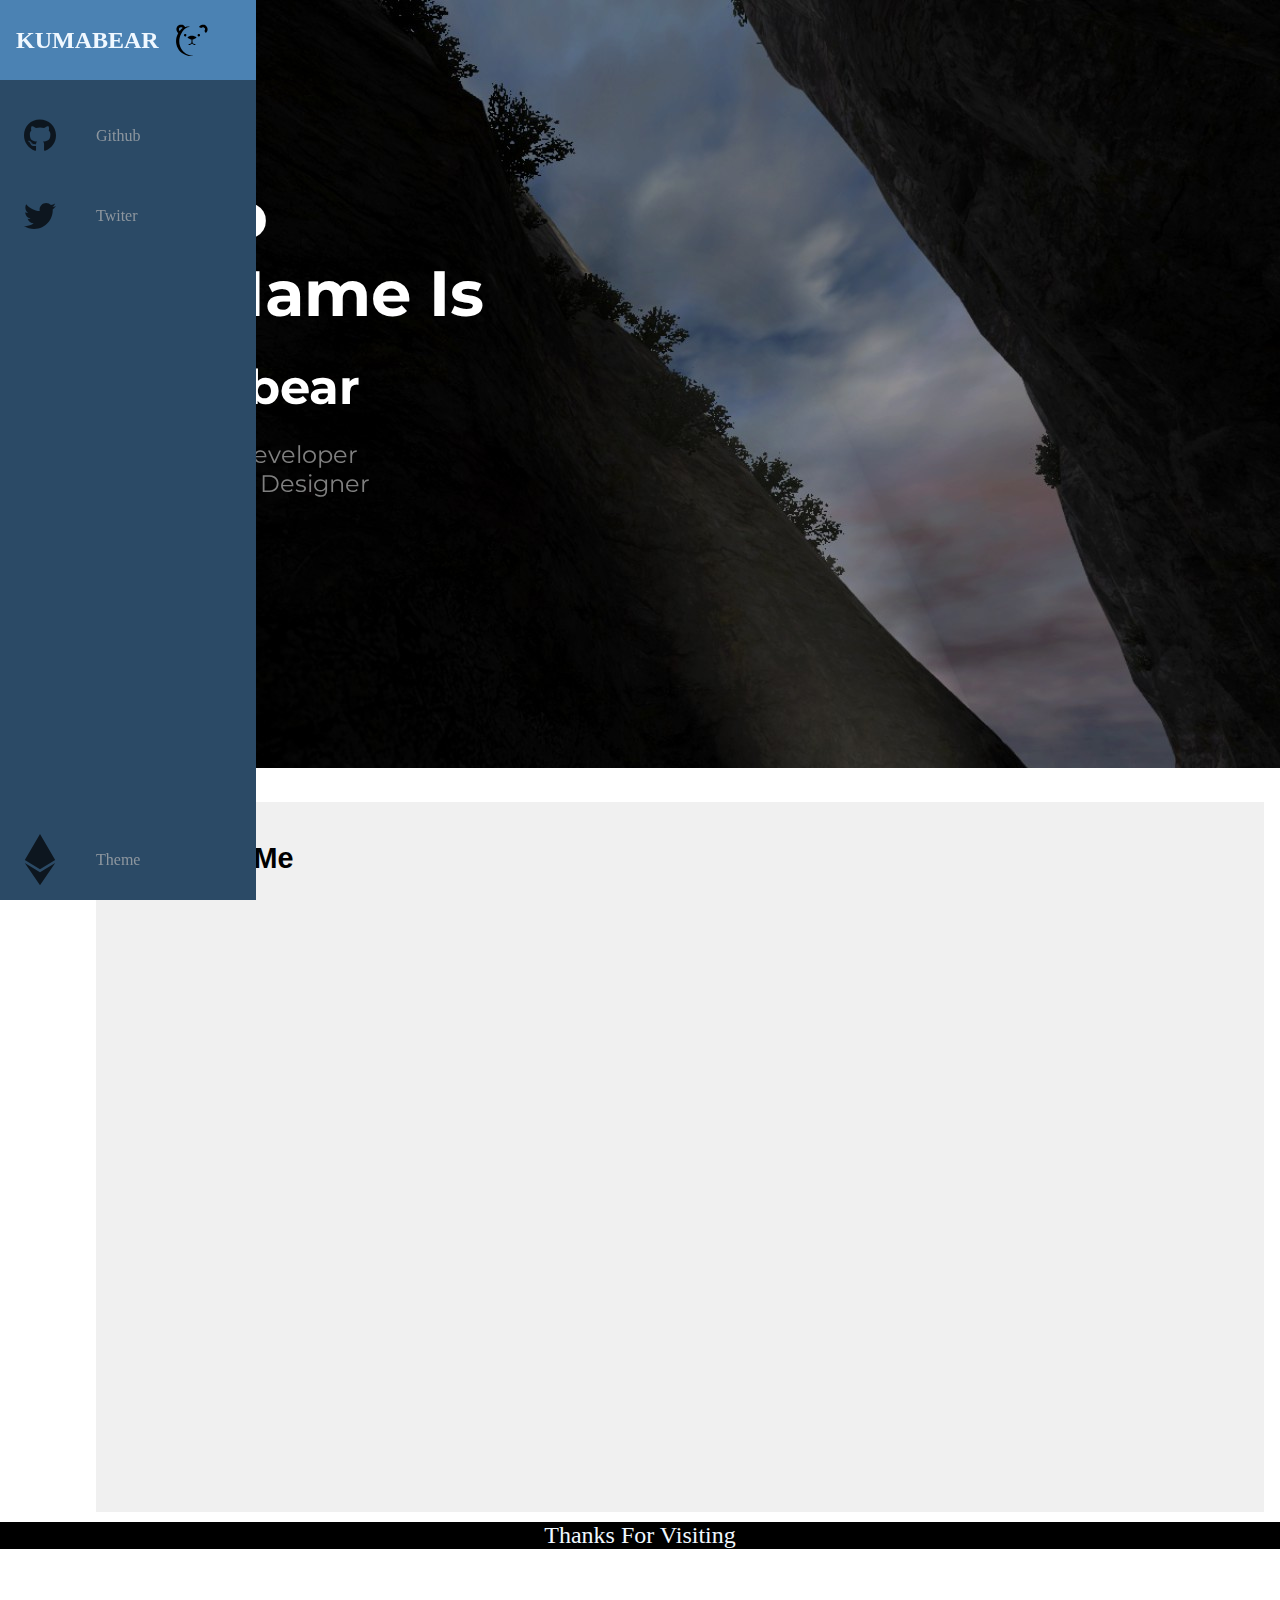
<file: index.html>
<!DOCTYPE html>
<html lang="en">
<head>
    <meta charset="UTF-8">
    <meta http-equiv="X-UA-Compatible" content="IE=edge">
    <meta name="viewport" content="width=device-width, initial-scale=1.0">
    <link rel="preconnect" href="https://fonts.googleapis.com">
    <link rel="preconnect" href="https://fonts.gstatic.com" crossorigin>
    <link href="https://fonts.googleapis.com/css2?family=Montserrat:wght@600&display=swap" rel="stylesheet">
    <link rel="stylesheet" href="css/style.css">
    <title>Welcome Home</title>
    <link rel="icon" type="img/bear.png" href="img/bear (1).png">
    <link rel="stylesheet" href="https://unpkg.com/aos@next/dist/aos.css" />

    

</head>
<body>
    <nav class="navbar">
        <ul class="navbar-nav">
            <li class="logo">
                <a href="#home" class="nav-link">
                  <span class="link-text logo-text">Kumabear</span>
                  <svg version="1.0" xmlns="http://www.w3.org/2000/svg"
                  width="512.000000pt" height="512.000000pt" viewBox="0 0 512.000000 512.000000"
                  preserveAspectRatio="xMidYMid meet">
                 
                 <g transform="translate(0.000000,512.000000) scale(0.100000,-0.100000)"
                 fill="#000000" stroke="none">
                 <path d="M645 5056 c-192 -44 -364 -165 -470 -330 -154 -241 -152 -560 6 -803
                 22 -34 74 -93 114 -132 l73 -69 -46 -88 c-291 -561 -383 -1168 -261 -1719 213
                 -958 882 -1613 1844 -1804 200 -40 335 -52 600 -56 143 -2 249 -2 235 1 -14 2
                 -77 11 -140 20 -293 39 -563 120 -815 244 -251 123 -422 247 -615 446 -232
                 240 -412 541 -524 877 -89 266 -127 500 -127 777 0 398 89 756 291 1165 140
                 285 299 513 490 704 132 133 255 226 390 295 127 65 164 77 360 121 84 19 154
                 36 157 39 9 9 -235 18 -322 12 -94 -6 -232 -28 -325 -51 -111 -26 -106 -26
                 -117 -2 -18 40 -113 151 -166 195 -72 59 -164 110 -255 140 -96 30 -283 40
                 -377 18z m266 -411 c51 -18 133 -75 148 -104 10 -17 3 -25 -52 -64 -115 -82
                 -258 -220 -379 -367 l-36 -44 -32 34 c-17 19 -44 57 -58 84 -24 45 -27 62 -27
                 146 0 83 3 101 27 145 60 115 172 185 294 185 39 0 90 -7 115 -15z"/>
                 <path d="M4165 5056 c-201 -47 -359 -157 -473 -329 -14 -20 -23 -39 -21 -41 2
                 -2 40 -13 83 -25 44 -12 127 -46 186 -76 l107 -55 40 39 c65 61 125 85 220 89
                 75 4 89 1 145 -26 74 -34 130 -87 166 -157 24 -44 27 -62 27 -145 0 -84 -3
                 -101 -27 -146 -14 -27 -40 -65 -57 -83 -27 -29 -30 -36 -19 -51 36 -48 139
                 -203 172 -257 44 -74 43 -75 136 24 109 113 163 216 194 365 52 254 -30 510
                 -222 689 -85 80 -157 123 -269 162 -75 26 -106 30 -208 33 -79 3 -140 -1 -180
                 -10z"/>
                 <path d="M1445 3586 c-5 -3 -22 -7 -37 -10 -15 -4 -44 -21 -64 -39 -112 -98
                 -92 -261 40 -329 60 -31 152 -22 203 18 115 91 107 263 -15 332 -37 20 -106
                 35 -127 28z"/>
                 <path d="M3598 3581 c-124 -40 -183 -171 -126 -280 37 -71 86 -104 162 -109
                 95 -6 165 36 201 120 37 91 -6 206 -95 253 -34 18 -109 26 -142 16z"/>
                 <path d="M2335 3286 c-157 -31 -279 -87 -375 -173 -52 -47 -120 -130 -120
                 -146 0 -3 29 -15 65 -27 35 -12 109 -44 162 -72 237 -123 289 -147 350 -159
                 l64 -13 -3 -220 -3 -221 -32 -67 c-59 -126 -167 -207 -305 -229 -103 -17 -107
                 -18 -123 -49 -18 -34 -12 -71 16 -96 29 -27 163 -14 255 23 86 36 182 108 232
                 174 20 27 39 49 42 49 3 0 25 -25 48 -55 52 -66 149 -137 234 -171 84 -34 220
                 -45 247 -20 28 25 34 62 16 96 -16 31 -20 32 -123 49 -138 22 -246 103 -305
                 229 l-32 67 -3 221 -3 220 64 13 c61 12 113 36 350 159 53 28 127 60 162 72
                 36 12 65 24 65 27 0 16 -69 99 -122 148 -73 66 -186 124 -303 156 -102 27
                 -408 36 -520 15z"/>
                 </g>
                 </svg>
                 
                </a>
              </li>            
            <li class="nav-item">
                <a href="https://github.com/Lil-Pumpkin" class="nav-link">
                  <svg xmlns="http://www.w3.org/2000/svg" viewBox="0 0 496 512"><path d="M165.9 397.4c0 2-2.3 3.6-5.2 3.6-3.3.3-5.6-1.3-5.6-3.6 0-2 2.3-3.6 5.2-3.6 3-.3 5.6 1.3 5.6 3.6zm-31.1-4.5c-.7 2 1.3 4.3 4.3 4.9 2.6 1 5.6 0 6.2-2s-1.3-4.3-4.3-5.2c-2.6-.7-5.5.3-6.2 2.3zm44.2-1.7c-2.9.7-4.9 2.6-4.6 4.9.3 2 2.9 3.3 5.9 2.6 2.9-.7 4.9-2.6 4.6-4.6-.3-1.9-3-3.2-5.9-2.9zM244.8 8C106.1 8 0 113.3 0 252c0 110.9 69.8 205.8 169.5 239.2 12.8 2.3 17.3-5.6 17.3-12.1 0-6.2-.3-40.4-.3-61.4 0 0-70 15-84.7-29.8 0 0-11.4-29.1-27.8-36.6 0 0-22.9-15.7 1.6-15.4 0 0 24.9 2 38.6 25.8 21.9 38.6 58.6 27.5 72.9 20.9 2.3-16 8.8-27.1 16-33.7-55.9-6.2-112.3-14.3-112.3-110.5 0-27.5 7.6-41.3 23.6-58.9-2.6-6.5-11.1-33.3 2.6-67.9 20.9-6.5 69 27 69 27 20-5.6 41.5-8.5 62.8-8.5s42.8 2.9 62.8 8.5c0 0 48.1-33.6 69-27 13.7 34.7 5.2 61.4 2.6 67.9 16 17.7 25.8 31.5 25.8 58.9 0 96.5-58.9 104.2-114.8 110.5 9.2 7.9 17 22.9 17 46.4 0 33.7-.3 75.4-.3 83.6 0 6.5 4.6 14.4 17.3 12.1C428.2 457.8 496 362.9 496 252 496 113.3 383.5 8 244.8 8zM97.2 352.9c-1.3 1-1 3.3.7 5.2 1.6 1.6 3.9 2.3 5.2 1 1.3-1 1-3.3-.7-5.2-1.6-1.6-3.9-2.3-5.2-1zm-10.8-8.1c-.7 1.3.3 2.9 2.3 3.9 1.6 1 3.6.7 4.3-.7.7-1.3-.3-2.9-2.3-3.9-2-.6-3.6-.3-4.3.7zm32.4 35.6c-1.6 1.3-1 4.3 1.3 6.2 2.3 2.3 5.2 2.6 6.5 1 1.3-1.3.7-4.3-1.3-6.2-2.2-2.3-5.2-2.6-6.5-1zm-11.4-14.7c-1.6 1-1.6 3.6 0 5.9 1.6 2.3 4.3 3.3 5.6 2.3 1.6-1.3 1.6-3.9 0-6.2-1.4-2.3-4-3.3-5.6-2z"/></svg>
                  <!-- Font Awesome Pro 5.15.4 by @fontawesome - https://fontawesome.com License - https://fontawesome.com/license (Commercial License) -->
                  <span class="link-text">Github</span>
                </a>
              </div>
            </li>

            <li class="nav-item">
                <a href="https://twitter.com/Kumabear21_" class="nav-link">
                  <svg xmlns="http://www.w3.org/2000/svg" viewBox="0 0 512 512"><path d="M459.37 151.716c.325 4.548.325 9.097.325 13.645 0 138.72-105.583 298.558-298.558 298.558-59.452 0-114.68-17.219-161.137-47.106 8.447.974 16.568 1.299 25.34 1.299 49.055 0 94.213-16.568 130.274-44.832-46.132-.975-84.792-31.188-98.112-72.772 6.498.974 12.995 1.624 19.818 1.624 9.421 0 18.843-1.3 27.614-3.573-48.081-9.747-84.143-51.98-84.143-102.985v-1.299c13.969 7.797 30.214 12.67 47.431 13.319-28.264-18.843-46.781-51.005-46.781-87.391 0-19.492 5.197-37.36 14.294-52.954 51.655 63.675 129.3 105.258 216.365 109.807-1.624-7.797-2.599-15.918-2.599-24.04 0-57.828 46.782-104.934 104.934-104.934 30.213 0 57.502 12.67 76.67 33.137 23.715-4.548 46.456-13.32 66.599-25.34-7.798 24.366-24.366 44.833-46.132 57.827 21.117-2.273 41.584-8.122 60.426-16.243-14.292 20.791-32.161 39.308-52.628 54.253z"/></svg>
                    <!-- Font Awesome Pro 5.15.4 by @fontawesome - https://fontawesome.com License - https://fontawesome.com/license (Commercial License) -->
                    <span class="link-text">Twiter</span>
                </a>
            </li>

            <li class="nav-item">
                <a href="Not yet available.html" class="nav-link">
                  <svg xmlns="http://www.w3.org/2000/svg" viewBox="0 0 320 512"><path d="M311.9 260.8L160 353.6 8 260.8 160 0l151.9 260.8zM160 383.4L8 290.6 160 512l152-221.4-152 92.8z"/></svg>
                    <!-- Font Awesome Pro 5.15.4 by @fontawesome - https://fontawesome.com License - https://fontawesome.com/license (Commercial License) -->
                    <span class="link-text">Theme</span>
                </a>
            </li>

        </ul>
    </nav>

    <main>
      <!-- <section class="homepage" style="background-image: url(/img/1.jpg);"> -->
        <div class="home" data-aos="fade-right" data-aos-delay="50" >
          <div class="name1"><h1>Hello <br> My Name Is </h1>
            <div class="scroller">
              <span>
                Kumabear <br>
                Aris Cahyadi <br>
                Lil Pumpkin <br>
              </span>
            </div>
            <div class="desc1"><p>Front-End Developer <br>& Pixel Artist Designer</p></div>  
          </div>
        </div> 
  
        <section class="bg-light features">
          <div class="container">
            <div class="split flow-content">
              <div class="about">
                <h2>About Me</h2>
              </div>
          </div>
          <div class="container">
            <div class="split flow-content">
              <div class="flow-content" data-aos="fade-up" data-aos-delay="200">
                <h2>Summary</h2>
                <p>A passionate pixel art designer and now im studying at Institute Teknologi Telkom Purwokerto as Software Engineering and currently focusing in front-end developer, have ability to run design application using such as Figma. </p>
              </div>
              <div class="flow-content1" data-aos="fade-up" data-aos-delay="250">
                <h2>Skills</h2>
                <h3>languages</h3>
                <p>HTML, CSS, Javascript.</p>
                <h3>Software</h3>
                <p>Google Docs, Microsoft Office, VS studio, IntelliJ IDEA</p>
              </div>
            </div>
          </div>
          <div class="container">
            <div class="split flow-content">
              <div class="flow-content" data-aos="fade-up" data-aos-delay="250">
                <h2>Education</h2>
                <h3>Telkom Purwokerto Institute of Technology</h3>
                <p>Bachelor's Degree Software Engineering <br>
                  <span>September 2020 - Present</span>
                </p>
                
                <h3>Public High School 3 Purwokerto</h3>
                <p>Social Science Major <br>
                  <span>September 2017 - September 2020</span>
                </p>
  
                <h3>Public Junior High School 9 Purwokerto</h3>
                <p><span>September 2015 - September 2017</span></p>
                
                <h3>Public Junior High School 9 Purwokerto</h3>
                <p><span>September 2012 - September 2015</span></p>
                <br>
              </div>
            </div>
          </div>
        </div>
    </main>

<footer>
    <div>
      <p>Thanks For Visiting</p>
    </div>
</footer>

<script src="https://unpkg.com/aos@next/dist/aos.js"></script>
<script>
  AOS.init();
</script>  
</body>

</html>
</file>
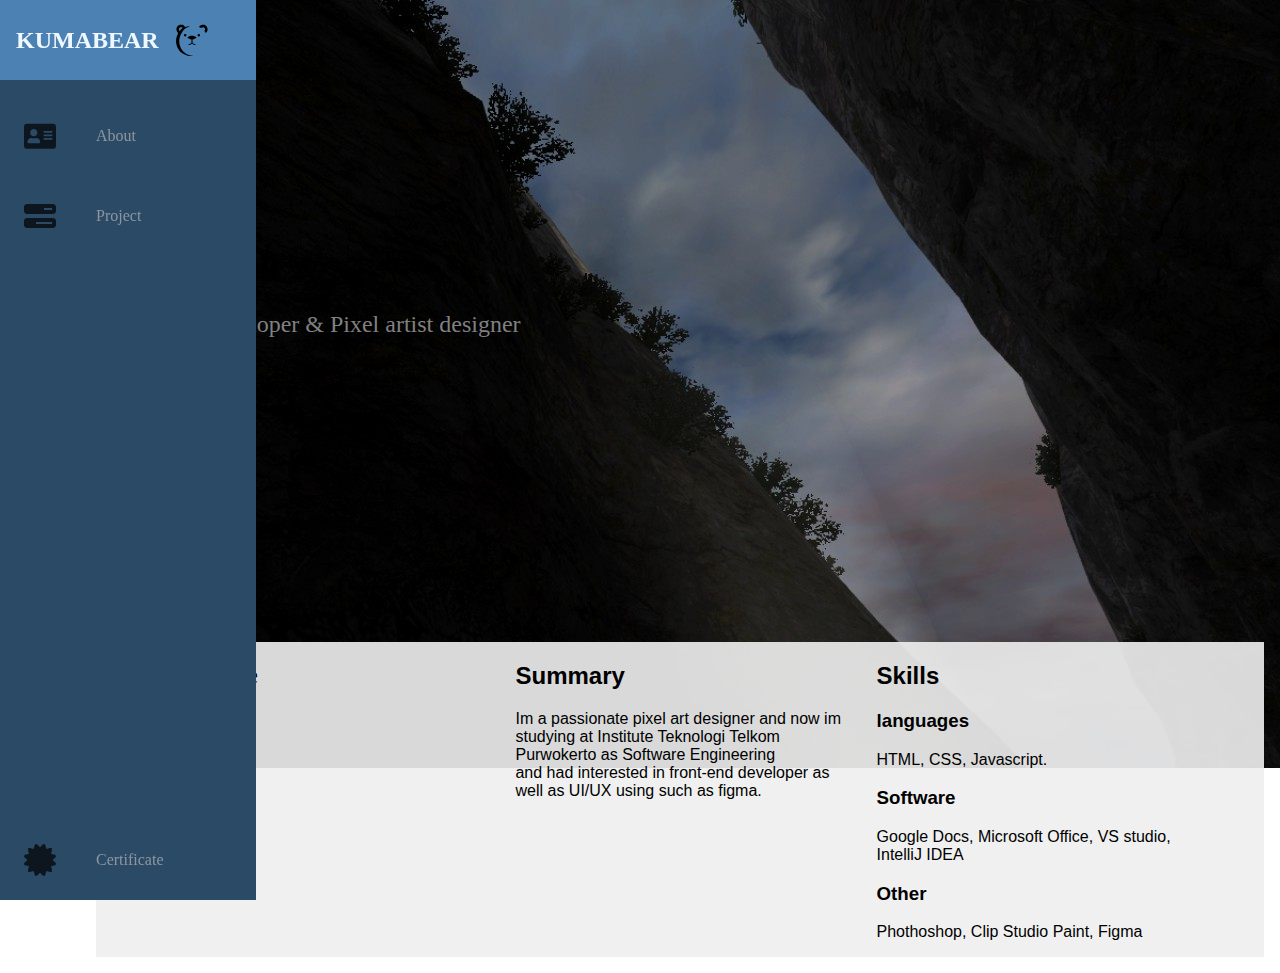
<file: indeks.html>
<!DOCTYPE html>
<html lang="en">
<head>
    <meta charset="UTF-8">
    <meta http-equiv="X-UA-Compatible" content="IE=edge">
    <meta name="viewport" content="width=device-width, initial-scale=1.0">
    <link href="https://fonts.googleapis.com/css2?family=Montserrat&family=Oswald:wght@700&display=swap" rel="stylesheet">
    <link rel="stylesheet" href="css/style.css">
    <title>Welcome Home</title>

</head>
<body>
    <nav class="navbar">
        <ul class="navbar-nav">
            <li class="logo">
                <a href="#" class="nav-link">
                  <span class="link-text logo-text">Kumabear</span>
                  <svg version="1.0" xmlns="http://www.w3.org/2000/svg"
                  width="512.000000pt" height="512.000000pt" viewBox="0 0 512.000000 512.000000"
                  preserveAspectRatio="xMidYMid meet">
                 
                 <g transform="translate(0.000000,512.000000) scale(0.100000,-0.100000)"
                 fill="#000000" stroke="none">
                 <path d="M645 5056 c-192 -44 -364 -165 -470 -330 -154 -241 -152 -560 6 -803
                 22 -34 74 -93 114 -132 l73 -69 -46 -88 c-291 -561 -383 -1168 -261 -1719 213
                 -958 882 -1613 1844 -1804 200 -40 335 -52 600 -56 143 -2 249 -2 235 1 -14 2
                 -77 11 -140 20 -293 39 -563 120 -815 244 -251 123 -422 247 -615 446 -232
                 240 -412 541 -524 877 -89 266 -127 500 -127 777 0 398 89 756 291 1165 140
                 285 299 513 490 704 132 133 255 226 390 295 127 65 164 77 360 121 84 19 154
                 36 157 39 9 9 -235 18 -322 12 -94 -6 -232 -28 -325 -51 -111 -26 -106 -26
                 -117 -2 -18 40 -113 151 -166 195 -72 59 -164 110 -255 140 -96 30 -283 40
                 -377 18z m266 -411 c51 -18 133 -75 148 -104 10 -17 3 -25 -52 -64 -115 -82
                 -258 -220 -379 -367 l-36 -44 -32 34 c-17 19 -44 57 -58 84 -24 45 -27 62 -27
                 146 0 83 3 101 27 145 60 115 172 185 294 185 39 0 90 -7 115 -15z"/>
                 <path d="M4165 5056 c-201 -47 -359 -157 -473 -329 -14 -20 -23 -39 -21 -41 2
                 -2 40 -13 83 -25 44 -12 127 -46 186 -76 l107 -55 40 39 c65 61 125 85 220 89
                 75 4 89 1 145 -26 74 -34 130 -87 166 -157 24 -44 27 -62 27 -145 0 -84 -3
                 -101 -27 -146 -14 -27 -40 -65 -57 -83 -27 -29 -30 -36 -19 -51 36 -48 139
                 -203 172 -257 44 -74 43 -75 136 24 109 113 163 216 194 365 52 254 -30 510
                 -222 689 -85 80 -157 123 -269 162 -75 26 -106 30 -208 33 -79 3 -140 -1 -180
                 -10z"/>
                 <path d="M1445 3586 c-5 -3 -22 -7 -37 -10 -15 -4 -44 -21 -64 -39 -112 -98
                 -92 -261 40 -329 60 -31 152 -22 203 18 115 91 107 263 -15 332 -37 20 -106
                 35 -127 28z"/>
                 <path d="M3598 3581 c-124 -40 -183 -171 -126 -280 37 -71 86 -104 162 -109
                 95 -6 165 36 201 120 37 91 -6 206 -95 253 -34 18 -109 26 -142 16z"/>
                 <path d="M2335 3286 c-157 -31 -279 -87 -375 -173 -52 -47 -120 -130 -120
                 -146 0 -3 29 -15 65 -27 35 -12 109 -44 162 -72 237 -123 289 -147 350 -159
                 l64 -13 -3 -220 -3 -221 -32 -67 c-59 -126 -167 -207 -305 -229 -103 -17 -107
                 -18 -123 -49 -18 -34 -12 -71 16 -96 29 -27 163 -14 255 23 86 36 182 108 232
                 174 20 27 39 49 42 49 3 0 25 -25 48 -55 52 -66 149 -137 234 -171 84 -34 220
                 -45 247 -20 28 25 34 62 16 96 -16 31 -20 32 -123 49 -138 22 -246 103 -305
                 229 l-32 67 -3 221 -3 220 64 13 c61 12 113 36 350 159 53 28 127 60 162 72
                 36 12 65 24 65 27 0 16 -69 99 -122 148 -73 66 -186 124 -303 156 -102 27
                 -408 36 -520 15z"/>
                 </g>
                 </svg>
                 
                </a>
              </li>

            <li class="nav-item">
                <a href="#" class="nav-link">
                    <svg xmlns="http://www.w3.org/2000/svg" viewBox="0 0 576 512"><path d="M528 32H48C21.5 32 0 53.5 0 80v352c0 26.5 21.5 48 48 48h480c26.5 0 48-21.5 48-48V80c0-26.5-21.5-48-48-48zm-352 96c35.3 0 64 28.7 64 64s-28.7 64-64 64-64-28.7-64-64 28.7-64 64-64zm112 236.8c0 10.6-10 19.2-22.4 19.2H86.4C74 384 64 375.4 64 364.8v-19.2c0-31.8 30.1-57.6 67.2-57.6h5c12.3 5.1 25.7 8 39.8 8s27.6-2.9 39.8-8h5c37.1 0 67.2 25.8 67.2 57.6v19.2zM512 312c0 4.4-3.6 8-8 8H360c-4.4 0-8-3.6-8-8v-16c0-4.4 3.6-8 8-8h144c4.4 0 8 3.6 8 8v16zm0-64c0 4.4-3.6 8-8 8H360c-4.4 0-8-3.6-8-8v-16c0-4.4 3.6-8 8-8h144c4.4 0 8 3.6 8 8v16zm0-64c0 4.4-3.6 8-8 8H360c-4.4 0-8-3.6-8-8v-16c0-4.4 3.6-8 8-8h144c4.4 0 8 3.6 8 8v16z"/></svg>
                    <!-- Font Awesome Pro 5.15.4 by @fontawesome - https://fontawesome.com License - https://fontawesome.com/license (Commercial License) -->
                    <span class="link-text">About</span>
                </a>
            </li>

            <li class="nav-item">
                <a href="#" class="nav-link">
                    <svg xmlns="http://www.w3.org/2000/svg" viewBox="0 0 512 512"><path d="M464 64C490.5 64 512 85.49 512 112V176C512 202.5 490.5 224 464 224H48C21.49 224 0 202.5 0 176V112C0 85.49 21.49 64 48 64H464zM448 128H320V160H448V128zM464 288C490.5 288 512 309.5 512 336V400C512 426.5 490.5 448 464 448H48C21.49 448 0 426.5 0 400V336C0 309.5 21.49 288 48 288H464zM192 352V384H448V352H192z"/></svg>
                    <!-- Font Awesome Pro 5.15.4 by @fontawesome - https://fontawesome.com License - https://fontawesome.com/license (Commercial License) -->
                    <span class="link-text">Project</span>
                </a>
            </li>

            <li class="nav-item">
                <a href="#" class="nav-link">
                    <svg xmlns="http://www.w3.org/2000/svg" viewBox="0 0 512 512"><path d="M256 53.46L300.1 7.261C307 1.034 315.1-1.431 324.4 .8185C332.8 3.068 339.3 9.679 341.4 18.1L357.3 80.6L419.3 63.07C427.7 60.71 436.7 63.05 442.8 69.19C448.1 75.34 451.3 84.33 448.9 92.69L431.4 154.7L493.9 170.6C502.3 172.7 508.9 179.2 511.2 187.6C513.4 196 510.1 204.1 504.7 211L458.5 256L504.7 300.1C510.1 307 513.4 315.1 511.2 324.4C508.9 332.8 502.3 339.3 493.9 341.4L431.4 357.3L448.9 419.3C451.3 427.7 448.1 436.7 442.8 442.8C436.7 448.1 427.7 451.3 419.3 448.9L357.3 431.4L341.4 493.9C339.3 502.3 332.8 508.9 324.4 511.2C315.1 513.4 307 510.1 300.1 504.7L256 458.5L211 504.7C204.1 510.1 196 513.4 187.6 511.2C179.2 508.9 172.7 502.3 170.6 493.9L154.7 431.4L92.69 448.9C84.33 451.3 75.34 448.1 69.19 442.8C63.05 436.7 60.71 427.7 63.07 419.3L80.6 357.3L18.1 341.4C9.679 339.3 3.068 332.8 .8186 324.4C-1.431 315.1 1.034 307 7.261 300.1L53.46 256L7.261 211C1.034 204.1-1.431 196 .8186 187.6C3.068 179.2 9.679 172.7 18.1 170.6L80.6 154.7L63.07 92.69C60.71 84.33 63.05 75.34 69.19 69.19C75.34 63.05 84.33 60.71 92.69 63.07L154.7 80.6L170.6 18.1C172.7 9.679 179.2 3.068 187.6 .8185C196-1.431 204.1 1.034 211 7.261L256 53.46z"/></svg>
                    <!-- Font Awesome Pro 5.15.4 by @fontawesome - https://fontawesome.com License - https://fontawesome.com/license (Commercial License) -->
                    <span class="link-text">Certificate</span>
                </a>
            </li>

        </ul>

    </nav>
    <main>
      <div class="line">
        <div class="name1"></div><h1>Hello <br> My Name Is
          <div class="name2">Aris Cahyadi</div></h1>  
      </div>
  
          
      <div class="desc">
        <div class="desc1"><p>Front-end developer & Pixel artist designer</p></div>
      </div>

      <section class="bg-light features">
        <div class="container">
          <div class="split flow-content">
            <div class="desc2">
              <h2>About Me</h2>
            </div>
            <div class="desc3">
              <h2>Summary</h2>
              <p>Im a passionate pixel art designer and now im studying at Institute Teknologi Telkom Purwokerto as Software Engineering <br>  and had interested in front-end developer as well as UI/UX using such as figma.</p>
            </div>
            <div class="desc3">
              <h2>Skills</h2>
              <h3>languages</h3>
              <p>HTML, CSS, Javascript.</p>
              <h3>Software</h3>
              <p>Google Docs, Microsoft Office, VS studio, IntelliJ IDEA</p>
              <h3>Other</h3>
              <p>Phothoshop, Clip Studio Paint, Figma</p>
            </div>
          </div>
        </div>
      
  
</nav>
    
</body>
</html>
</file>
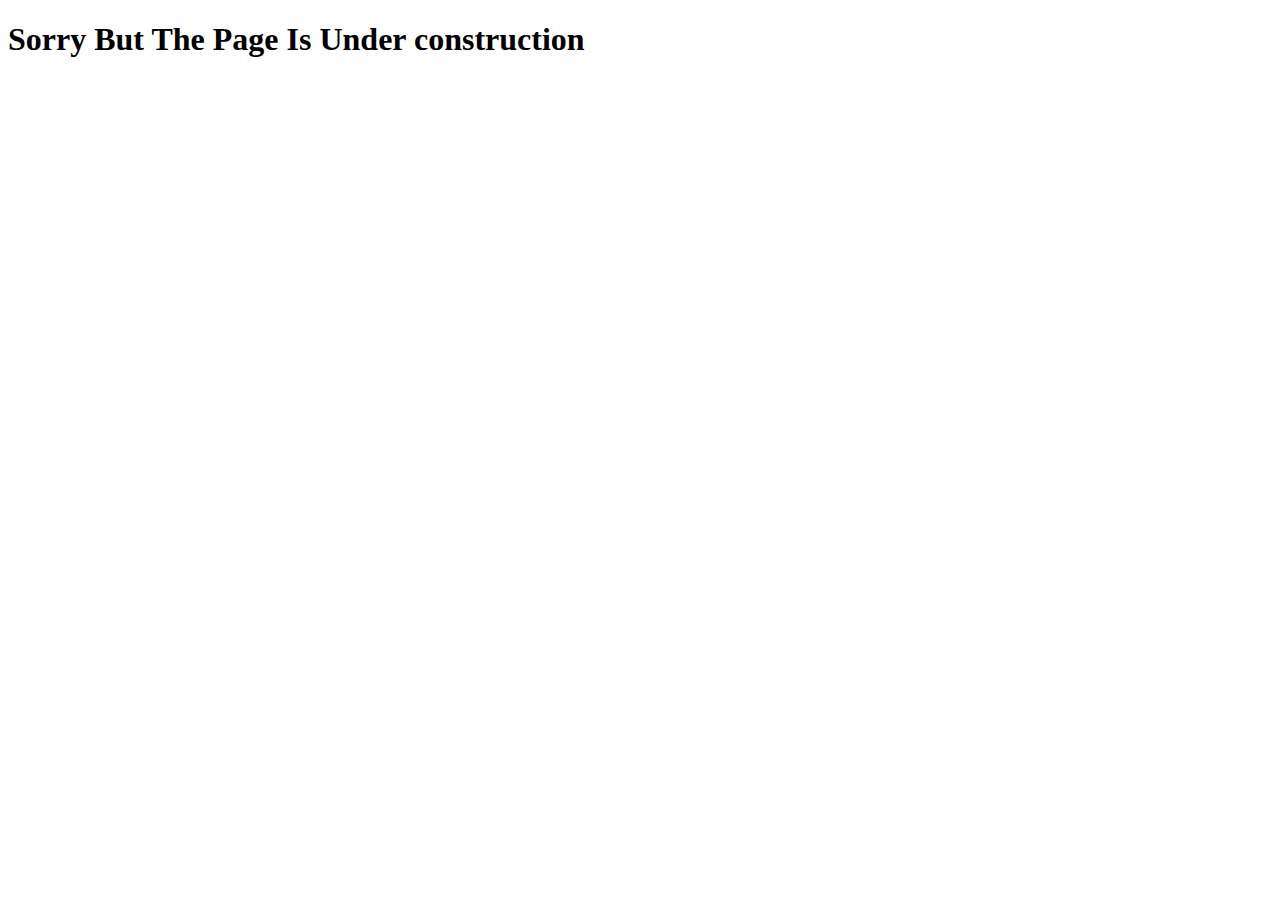
<file: Not yet available.html>
<!DOCTYPE html>
<html lang="en">
<head>
    <meta charset="UTF-8">
    <meta http-equiv="X-UA-Compatible" content="IE=edge">
    <meta name="viewport" content="width=device-width, initial-scale=1.0">
    <title>Idea Not Yet Found</title>
</head>
<body>
    <div class="Pending">
        <h1>Sorry But The Page Is Under construction</h1>
    </div>
    
</body>
</html>
</file>
<file: css/style.css>
:root {
    font-size: 16px;
    font-family: 'Open Sans';
    --text-primary: #b6b6b6;
    --text-secondary: #ececec;
    --bg-primary: #4B82B3;
    --bg-secondary: #5d7e9c;
    --transition-speed: 600ms;
    background-image: url(../img/1.jpg);
    background-repeat: no-repeat;
  }

  
.home{
  margin-top: 0px;
}

.name1{
  margin-top: 10rem;  
  font-size: 2rem;
  color: white;
  font-family: 'Montserrat', sans-serif;
}

/* name scrolling animation */
.scroller{
  margin-left: 0.2rem;
  z-index: 0;
  margin-top: -1rem;
  font-size: 3rem;
  height: 1.2em;
  line-height: 1.2em;
  position: relative;
  overflow: hidden;
  width: 7em;
}

.scroller > span {
  position: absolute;
  top: 0;
  animation: slide 6s infinite;
  font-weight: bold;  
}

/* animation range */
@keyframes slide {
  0% {
    top: 0;
  }
  25% {
    top: -1.2em;
  }
  50% {
    top: -2.4em;
  }
}

body{
    margin: 0;
    padding: 0;
}

main {
    margin-left: 5rem;
    padding: 1rem;
}


.desc1{
  font-size: 1.5rem;
  margin-left: 0.5rem;
  margin-bottom: 19rem;
  color: grey;
}


.about{
  font-size: 1.2rem;
  margin-left: 0.5rem;
  font-family: Arial, Helvetica, sans-serif;
  margin-top: 1rem;
}

/* nav bar base clour and shape */
.navbar {
    z-index: 99;
    position: fixed;
    background-color:#2B4A66;
    transition: width 600ms ease;
    overflow: hidden;
  }
   
  /* navbar grid shape content */
  .navbar-nav {
    list-style: none;
    padding: 0;
    margin: 0;
    display: flex;
    flex-direction: column;
    align-items: center;
    height: 100%;
  }
  
  .nav-item {
    width: 100%;
  }
  
  .nav-item:last-child {
    margin-top: auto;
  }

  /* home page icon animation */
  .nav-link {
    display: flex;
    align-items: center;
    height: 5rem;
    color: var(--text-primary);
    text-decoration: none;
    filter: grayscale(100%) opacity(0.7);
    transition: var(--transition-speed);
  }
  
  .nav-link:hover {
    filter: grayscale(0%) opacity(1);
    background:#4B82B3;
    color: #F0F8FF;
  }
  
  .link-text {
    display: none;
    margin-left: 1rem;
  }
  
  .nav-link svg {
    width: 2rem;
    min-width: 2rem;
    margin: 0 1.5rem;
  }
  
  .logo {
    font-weight: bold;
    text-transform: uppercase;
    margin-bottom: 1rem;
    text-align: center;
    color: aliceblue;
    background: var(--bg-secondary);
    font-size: 1.5rem;
    width: 100%;
  }
  
  .logo svg {
    transform: rotate(0deg);
    transition: var(--transition-speed);
  }

  /* navbar rotate animation */
  .logo-text
  {
    display: inline;
    position: absolute;
    left: -999px;
    transition: var(--transition-speed);
  }
  
  .navbar:hover .logo svg {
    transform: rotate(-360deg);;
  }
  
  /* Small screens */
  @media only screen and (max-width: 600px) {

    .navbar {
      bottom: 0;
      width: 100vw;
      height: 5rem;
    }
  
    .logo {
      display: none;
    }
  
    .navbar-nav {
      flex-direction: row;
    }
  
    .nav-link {
      justify-content: center;
    }
  
    main {
      margin: 0;
    }
  }
  
  /* Large screens */
  @media only screen and (min-width: 600px) {
    .navbar {
      top: 0;
      width: 5rem;
      height: 100vh;
    }
  
    .navbar:hover {
      width: 16rem;
    }
  
    .navbar:hover .link-text {
      display: inline;
    }
  
    .navbar:hover .logo svg
    {
      margin-left: 11rem;
    }
  
    .navbar:hover .logo-text{
      left: 0px;
    }
    .container {
      width: min(90%, 70rem);
      margin: 0 auto;
    }

    .container span {
      color: hsl(0, 1%, 28%);
      font-size: .9em;
      font-weight: 500;
    }
    
    .bg-dark {
      background-color: var(--clr-primary-600);
      color: var(--clr-neutral-100);
    }
    
    .bg-light {
      background-color: rgba(238, 238, 238, 0.911);
    }
    
    .flow-content > * + * {
      margin-top: 1rem;
      font-family: Arial, Helvetica, sans-serif ;
      font-size: 1rem;
    }
    
    .split {
      display: flex;
      flex-direction: column;
    }
    
    .split > * + * {
      margin: 1em 0 0 0;
    }
    @media (min-width: 50em) {
      .split {
        flex-direction: row;
      }
    
      .split > * {
        flex-shrink: 1;
        flex-basis: 100%;
      }
    
      .split > * + * {
        margin: 0 0 0 2em;
      }
    
      .big-column {
        flex-basis: 250%;
      }
    }
    
    /* components */
    
    .widgets {
      display: flex;
      flex-wrap: wrap;
    }
    
    .widget {
      padding: 1em;
      flex: 1 1 200px;
    }
    
    .pending{
      text-align: center;
      width: 11rem;
      /* max-width: 12rem;
      max-height: 12rem;
       */
    }


    footer {
      margin-top: -30px;
      background-color: black;
      margin-bottom: -100px;
    }

    footer p{
      font-family: monterrat light;
      font-size: 1.5rem;
      color: aliceblue;
      text-align: center;
    }
  }
</file>
